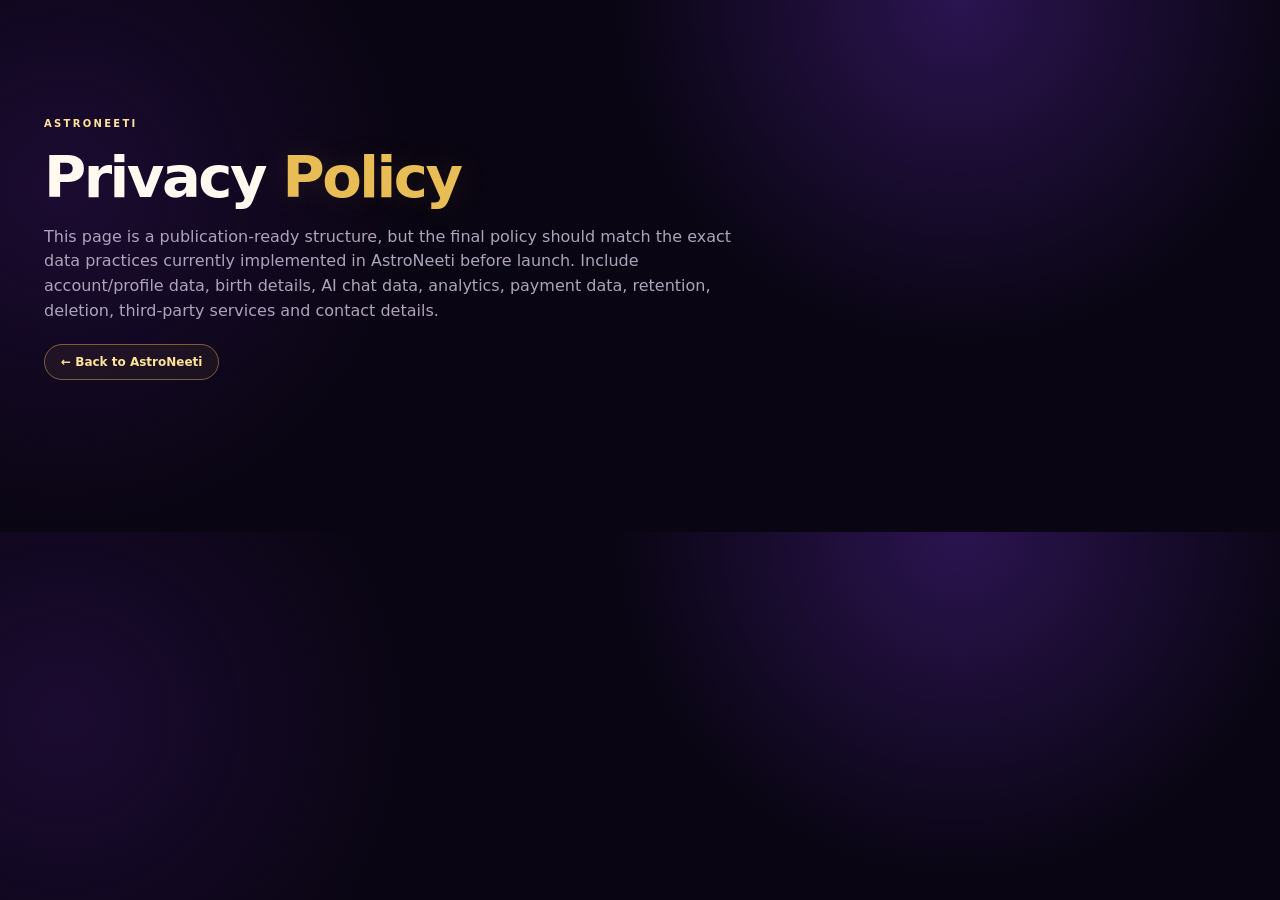
<file: privacy.html>
<!doctype html><html lang="en"><head><meta charset="utf-8"><meta name="viewport" content="width=device-width,initial-scale=1"><title>Privacy Policy — AstroNeeti</title><link rel="stylesheet" href="styles.css"></head><body><main class="section"><div class="heading left"><span>ASTRONEETI</span><h2>Privacy <em>Policy</em></h2><p>This page is a publication-ready structure, but the final policy should match the exact data practices currently implemented in AstroNeeti before launch. Include account/profile data, birth details, AI chat data, analytics, payment data, retention, deletion, third-party services and contact details.</p><p style="margin-top:25px"><a class="navbtn" href="index.html">← Back to AstroNeeti</a></p></div></main></body></html>
</file>
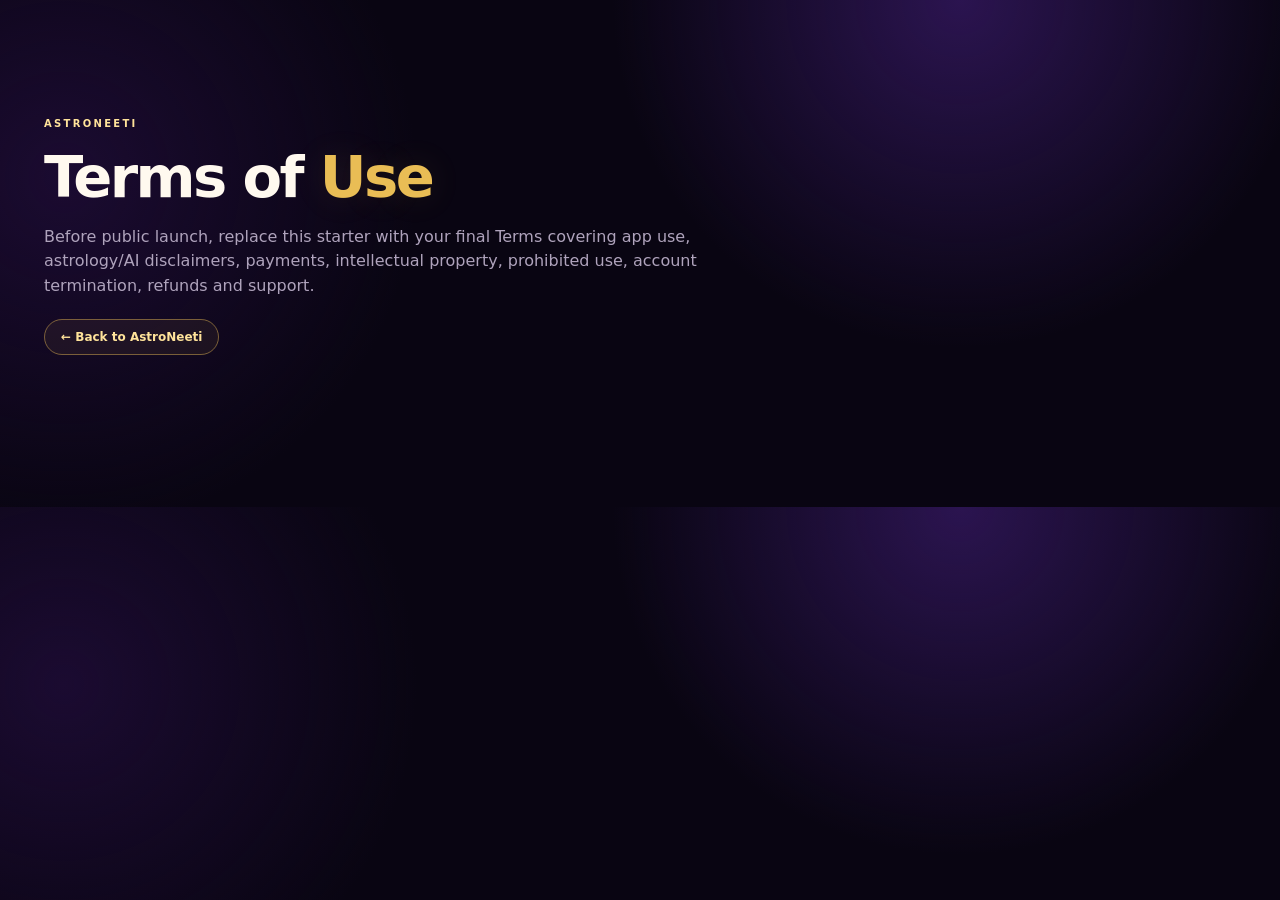
<file: terms.html>
<!doctype html><html lang="en"><head><meta charset="utf-8"><meta name="viewport" content="width=device-width,initial-scale=1"><title>Terms — AstroNeeti</title><link rel="stylesheet" href="styles.css"></head><body><main class="section"><div class="heading left"><span>ASTRONEETI</span><h2>Terms of <em>Use</em></h2><p>Before public launch, replace this starter with your final Terms covering app use, astrology/AI disclaimers, payments, intellectual property, prohibited use, account termination, refunds and support.</p><p style="margin-top:25px"><a class="navbtn" href="index.html">← Back to AstroNeeti</a></p></div></main></body></html>
</file>
<file: styles.css>
:root{--bg:#090512;--panel:#130a21;--panel2:#1a0e2c;--gold:#e9bd55;--gold2:#ffe39a;--purple:#a774ff;--text:#fff9ef;--muted:#afa3bc;--line:rgba(255,255,255,.1)}
*{box-sizing:border-box}html{scroll-behavior:smooth}body{margin:0;color:var(--text);background:radial-gradient(circle at 75% 0,#2b1450 0,transparent 32%),radial-gradient(circle at 5% 35%,#1b0b31 0,transparent 28%),var(--bg);font-family:Inter,ui-sans-serif,system-ui,-apple-system,"Segoe UI",sans-serif;line-height:1.55;overflow-x:hidden}a{color:inherit;text-decoration:none}.stars{position:fixed;inset:0;pointer-events:none;opacity:.25;background-image:radial-gradient(#fff 1px,transparent 1px);background-size:85px 85px;mask-image:linear-gradient(to bottom,#fff,transparent 70%);z-index:-1}
.nav{height:82px;max-width:1240px;margin:auto;padding:0 24px;display:flex;align-items:center;justify-content:space-between;border-bottom:1px solid rgba(255,255,255,.07)}.brand{display:flex;align-items:center;gap:10px;font-size:20px;font-weight:900}.brand img{width:42px;height:42px;border-radius:12px}.brand>span>span{color:var(--gold)}.nav nav{display:flex;gap:28px;color:#a99db5;font-size:13px}.nav nav a:hover{color:#fff}.navbtn{border:1px solid rgba(233,189,85,.45);background:rgba(233,189,85,.06);color:var(--gold2);padding:10px 16px;border-radius:999px;font-size:12px;font-weight:800}
.hero{max-width:1240px;margin:auto;min-height:710px;padding:80px 24px 85px;display:grid;grid-template-columns:1fr 1fr;align-items:center;gap:30px}.badge,.heading>span,.cta-inner>div:nth-child(2)>span{color:var(--gold2);font-size:10px;letter-spacing:2.3px;font-weight:900}.store-meta{display:flex;align-items:center;gap:10px;margin-top:13px;font-size:10px;color:#887b93}.store-meta b{color:var(--gold2);font-size:11px}.hero h1{font-size:clamp(48px,6vw,78px);line-height:1.02;letter-spacing:-4px;margin:18px 0}.hero h1 em,.heading em,.cta h2 em{font-style:normal;color:var(--gold);text-shadow:0 0 35px rgba(233,189,85,.12)}.lead{font-size:17px;color:var(--muted);max-width:610px;line-height:1.8}.actions{display:flex;gap:12px;align-items:center;margin-top:28px;flex-wrap:wrap}.play-btn{display:flex;align-items:center;gap:11px;background:linear-gradient(135deg,#ffe19a,#c88d2f);color:#1b1005;border-radius:12px;padding:10px 17px;box-shadow:0 16px 45px rgba(215,157,50,.18)}.play-btn .play{font-size:24px}.play-btn small{display:block;font-size:8px;line-height:1}.play-btn b{display:block;font-size:15px;line-height:1.25}.ghost{padding:12px 17px;border:1px solid var(--line);border-radius:12px;color:#ddd3e4;font-size:12px}.micro{display:flex;gap:17px;flex-wrap:wrap;color:#8f839b;font-size:10px;margin-top:30px}
.hero-art{height:550px;position:relative;display:grid;place-items:center}.real-shot{position:absolute;width:440px;right:50%;transform:translateX(50%) rotate(-2deg);z-index:1;border-radius:22px;overflow:hidden;border:1px solid rgba(233,189,85,.22);box-shadow:0 35px 80px rgba(0,0,0,.55);opacity:.28}.real-shot img{display:block;width:100%}.hero-card{width:300px;min-height:385px;border:1px solid rgba(233,189,85,.27);border-radius:30px;background:linear-gradient(150deg,rgba(40,20,65,.95),rgba(14,7,25,.98));box-shadow:0 40px 100px rgba(0,0,0,.55),inset 0 0 80px rgba(132,73,203,.08);padding:30px;text-align:center;position:relative;z-index:2}.hero-card img{width:92px;height:92px;border-radius:24px;box-shadow:0 0 45px rgba(234,187,76,.18)}.hero-card-title{font-size:26px;font-weight:900;margin-top:15px}.hero-card-sub{font-size:11px;color:#9e91ac}.hero-pill{display:inline-block;margin-top:20px;padding:7px 10px;border:1px solid rgba(233,189,85,.22);border-radius:999px;color:var(--gold2);font-size:8px;letter-spacing:1px}.hero-question{margin-top:25px;padding:15px;border-radius:15px;background:rgba(255,255,255,.04);font-size:12px;text-align:left;color:#eee4f2}.hero-answer{font-size:11px;color:#a99db3;text-align:left;margin-top:10px}.orbit{position:absolute;border:1px solid rgba(233,189,85,.18);border-radius:50%}.o1{width:470px;height:470px}.o2{width:610px;height:610px;border-color:rgba(151,100,228,.12);transform:rotate(25deg)}.floating{position:absolute;z-index:4;padding:12px 14px;border:1px solid rgba(255,255,255,.09);background:rgba(20,10,34,.88);backdrop-filter:blur(12px);border-radius:15px;box-shadow:0 18px 45px rgba(0,0,0,.35);font-size:13px;color:#f2e9f4}.floating b{display:block;font-size:11px}.floating small{display:block;color:#897d96;font-size:8px;margin-top:2px}.f1{top:54px;right:0}.f2{left:8px;bottom:65px}.f3{right:10px;bottom:30px}
.stats{max-width:1240px;margin:auto;padding:20px 24px;border-top:1px solid var(--line);border-bottom:1px solid var(--line);display:grid;grid-template-columns:repeat(4,1fr)}.stats div{text-align:center;border-right:1px solid var(--line)}.stats div:last-child{border:0}.stats b{display:block;color:var(--gold2);font-size:20px}.stats span{font-size:9px;letter-spacing:1.4px;text-transform:uppercase;color:#8f8497}
.section{max-width:1240px;margin:auto;padding:110px 24px}.heading{text-align:center;max-width:800px;margin:0 auto 48px}.heading h2{font-size:clamp(36px,4.5vw,58px);line-height:1.04;letter-spacing:-2.5px;margin:13px 0 17px}.heading p{color:var(--muted);max-width:690px;margin:auto}.heading.left{text-align:left;margin-left:0}.heading.left p{margin-left:0}.feature-grid{display:grid;grid-template-columns:repeat(3,1fr);gap:14px}.feature{border:1px solid var(--line);border-radius:22px;padding:26px;background:linear-gradient(145deg,rgba(255,255,255,.045),rgba(255,255,255,.018));min-height:225px;transition:.2s}.feature:hover{transform:translateY(-3px);border-color:rgba(233,189,85,.3)}.feature.big{grid-column:span 2;background:radial-gradient(circle at 80% 15%,rgba(233,189,85,.1),transparent 28%),linear-gradient(145deg,#211233,#12091f)}.fi{font-size:25px;margin-bottom:20px}.feature h3{margin:0 0 8px;font-size:18px}.feature p{margin:0;color:#9f93aa;font-size:13px;line-height:1.7}.feature ul{padding-left:17px;color:#c2b5cb;font-size:11px;line-height:1.9;margin-top:14px}
.screen-row{display:flex;gap:18px;overflow-x:auto;padding:8px 0 25px;scrollbar-color:#5b3a7f transparent}.screen-row a{flex:0 0 390px;border-radius:18px;overflow:hidden;border:1px solid rgba(233,189,85,.16);box-shadow:0 20px 50px rgba(0,0,0,.3);background:#160b26}.screen-row img{width:100%;display:block}
.why-panel{border:1px solid rgba(233,189,85,.17);border-radius:30px;padding:60px;background:radial-gradient(circle at 80% 0,rgba(148,89,217,.13),transparent 30%),#110820}.why-grid{display:grid;grid-template-columns:repeat(4,1fr);gap:20px}.why-grid div{border-top:1px solid var(--line);padding-top:17px}.why-grid b{color:var(--gold);font-size:10px}.why-grid h3{font-size:18px;margin:9px 0 5px}.why-grid p{color:#95899e;font-size:12px;line-height:1.65}
.cta{padding:25px 24px 110px}.cta-inner{max-width:1192px;margin:auto;border:1px solid rgba(233,189,85,.25);border-radius:30px;padding:45px;display:grid;grid-template-columns:95px 1fr auto;gap:25px;align-items:center;background:radial-gradient(circle at 75% 50%,rgba(233,189,85,.1),transparent 25%),linear-gradient(135deg,#25143c,#130a21)}.mandala{text-align:center;color:var(--gold);font-size:24px;line-height:1.4}.cta h2{font-size:clamp(30px,4vw,49px);line-height:1.06;letter-spacing:-2px;margin:11px 0}.cta p{color:#9d91a9;font-size:13px;margin:0}
.faq{max-width:950px}.faq-list{border-top:1px solid var(--line)}details{border-bottom:1px solid var(--line);padding:21px 2px}summary{cursor:pointer;font-weight:800;font-size:14px;list-style:none}summary::-webkit-details-marker{display:none}summary:after{content:"+";float:right;color:var(--gold);font-size:18px}details[open] summary:after{content:"−"}details p{color:#9e92aa;font-size:13px;max-width:780px;margin:11px 0 0}
footer{max-width:1240px;margin:auto;padding:35px 24px 48px;border-top:1px solid var(--line);display:grid;grid-template-columns:1fr auto;gap:18px;color:#81758d;font-size:11px}.foot-brand{display:flex;align-items:center;gap:10px}.foot-brand img{width:36px;height:36px;border-radius:10px}.foot-brand b{display:block;color:#eee4f1;font-size:15px}.foot-brand small{display:block}.foot-links{display:flex;gap:22px;align-items:center}.foot-links a:hover{color:#fff}footer>p{grid-column:1/-1;margin:0}
@media(max-width:900px){.nav nav{display:none}.hero{grid-template-columns:1fr;padding-top:55px}.hero-copy{text-align:center}.lead{margin:auto}.actions,.micro{justify-content:center}.hero-art{margin-top:15px}.feature-grid{grid-template-columns:1fr 1fr}.feature.big{grid-column:span 2}.why-grid{grid-template-columns:1fr 1fr}.cta-inner{grid-template-columns:1fr}.cta-inner .play-btn{width:max-content}}
.mobile-download{display:none}@media(max-width:600px){.mobile-download{display:flex;position:fixed;bottom:14px;left:14px;right:14px;z-index:50;justify-content:center;align-items:center;padding:13px 18px;border-radius:999px;background:linear-gradient(135deg,#ffe19a,#c88d2f);color:#1b1005;font-size:12px;font-weight:900;box-shadow:0 15px 45px rgba(0,0,0,.55)}.nav{padding:0 15px}.navbtn{padding:8px 12px}.hero{padding:48px 18px}.store-meta{display:flex;align-items:center;gap:10px;margin-top:13px;font-size:10px;color:#887b93}.store-meta b{color:var(--gold2);font-size:11px}.hero h1{font-size:47px;letter-spacing:-2.5px}.hero-art{height:480px}.hero-card{width:270px}.o1{width:370px;height:370px}.o2{width:440px;height:440px}.floating{display:none}.stats{grid-template-columns:1fr 1fr;gap:15px;padding:18px}.stats div:nth-child(2){border:0}.section{padding:78px 18px}.feature-grid{grid-template-columns:1fr}.feature.big{grid-column:auto}.screen-row{margin-right:-18px;padding-right:18px}.screen-row a{flex-basis:315px}.why-panel{padding:30px 22px}.why-grid{grid-template-columns:1fr}.cta{padding:0 18px 80px}.cta-inner{padding:30px 24px}.foot-links{flex-wrap:wrap}footer{grid-template-columns:1fr}}
</file>
